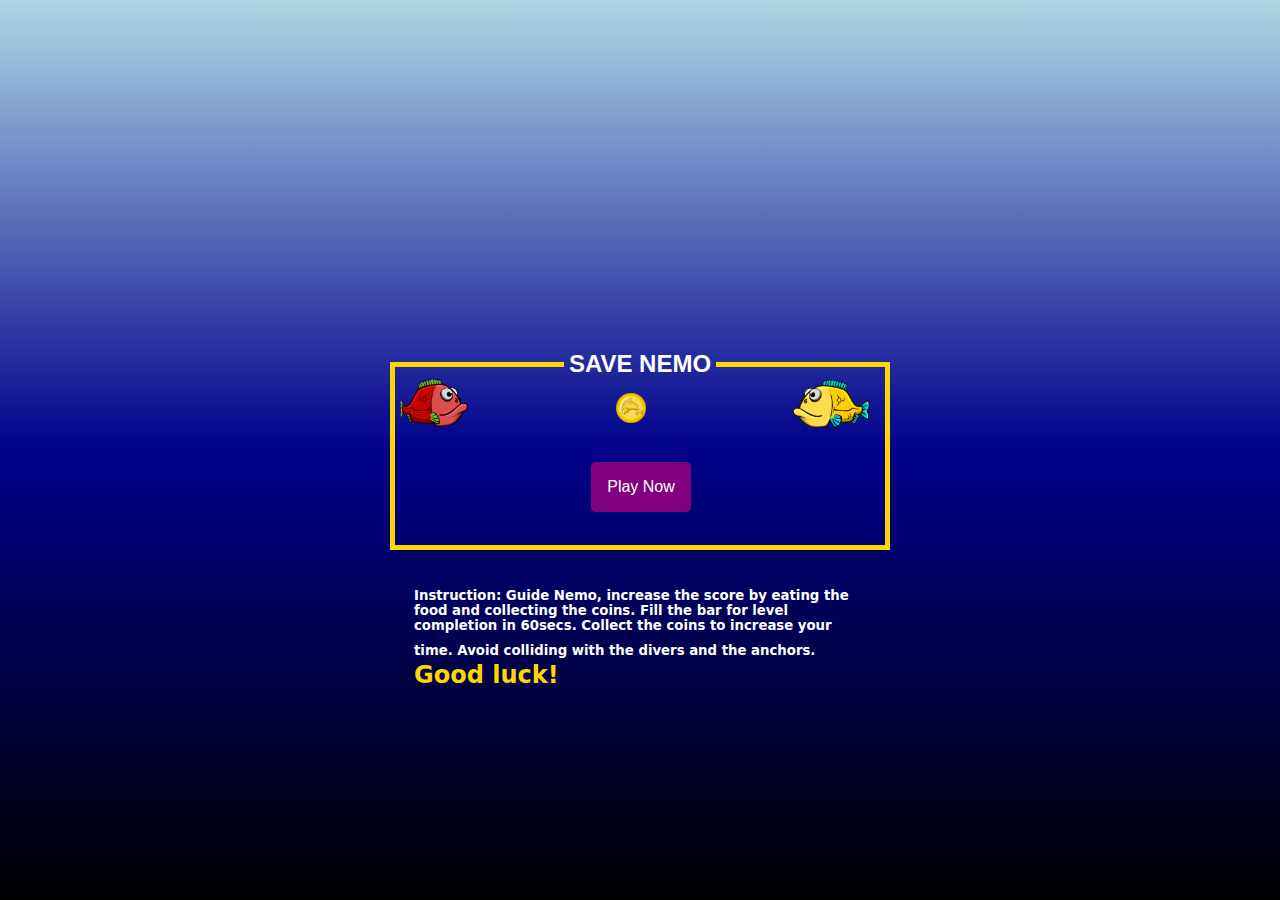
<file: index.html>
<!DOCTYPE html>
<html lang="en">
<head>
    <meta charset="UTF-8">
    <meta http-equiv="X-UA-Compatible" content="IE=edge">
    <meta name="viewport" content="width=device-width, initial-scale=1.0">
    <title>Start Game</title>
    <link rel="stylesheet" href="styles.css">
</head>
<body>
    <div class="hero">
    <fieldset class="container">
        <legend>Save Nemo</legend>
        <div class="imgBx">
            <img src="cut.png"  id="fish1">
            <img src="coin.png" id="coin">
            <img src="red_swim_01.png" id="fish2">
        </div>
        <a href="start.html"><button id="btn">Play Now</button></a>
        
    </fieldset>
</div>
<div class="bubbles">
    <img src="bubble1.png">
    <img src="bubble1.png">
    <img src="bubble1.png">
    <img src="bubble1.png">
    <img src="bubble1.png">
    <img src="bubble1.png">
    <img src="bubble1.png">
    <img src="bubble1.png">
    <img src="bubble1.png">
    <img src="bubble1.png">
</div>
<div class="instruction">
    <h5> Instruction: Guide Nemo, increase the score by eating
        the food and collecting the coins. Fill the bar for level completion in 60secs. Collect
        the coins to increase your time.
        Avoid colliding with the divers and the anchors.<span><br>Good luck!</br></span>
    </h5>
</div>
</body>
</html>
</file>
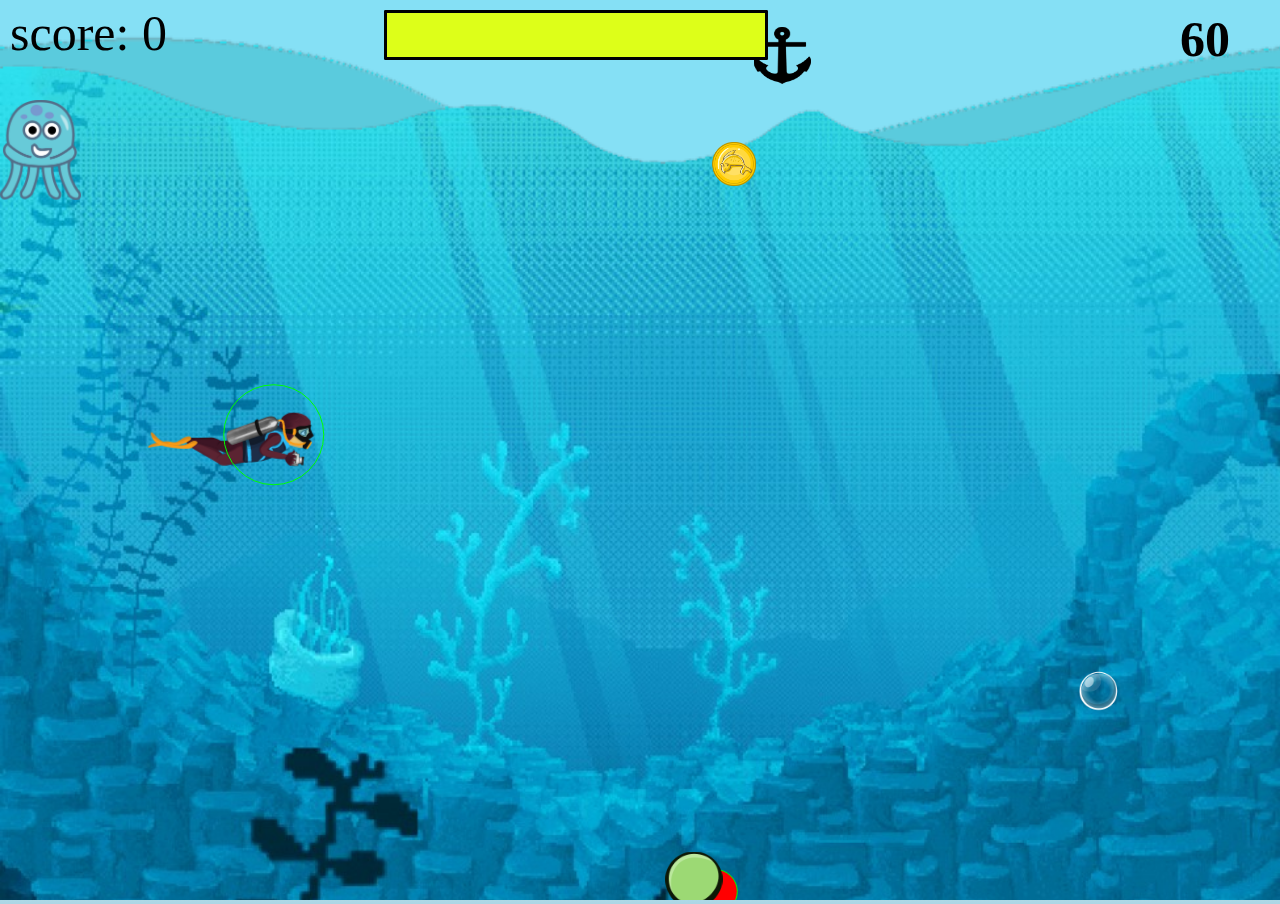
<file: start.html>
<!DOCTYPE html>
<html lang="en">
  <head>
    <meta charset="UTF-8" />
    <meta http-equiv="X-UA-Compatible" content="IE=edge" />
    <meta name="viewport" content="width=device-width, initial-scale=1.0" />
    <title>Collision Detection 2</title>
    <link rel="stylesheet" href="styles.css" />
  </head>
  <body>
    <canvas></canvas>
    <div class="countdown">
      <h1>00:00</h1>
      <h2></h2>
    </div>
    <div id="overlay"></div>
    <input type="range" min="0" max="100" id="rangeBar" value="0" />
    <div id="octopus"></div>
  </body>
  <script>
    var overlay = document.getElementById("overlay");
    var canvas = document.querySelector("canvas");
    canvas.width = window.innerWidth;
    canvas.height = window.innerHeight;
    var ctx = canvas.getContext("2d");

    let score = 0;
    let gameFrame = 0;
    ctx.font = "50px Georgia";
    let gameSpeed = 1;
    let gameOver = false;
    let nextLevel = false;

    // ctx.beginPath();
    // for (let index = 0; index < 5; index++) {
    //   var cx = Math.random() * canvas.width;
    //   var cy = Math.random() * canvas.height;
    //   ctx.moveTo(cx, cy);
    //   ctx.arc(cx, cy, 30, 0, Math.PI * 2, false);
    // }
    // ctx.fillStyle = "red";
    // ctx.fill();

    // Mouse Interactivity
    let canvasPosition = canvas.getBoundingClientRect();
    const mouse = {
      x: canvas.width / 2,
      y: canvas.height / 2,
      click: false,
    };

    canvas.addEventListener("mousedown", function (event) {
      mouse.click = true;
      mouse.x = event.x - canvasPosition.left;
      mouse.y = event.y - canvasPosition.top;
    });

    canvas.addEventListener("mouseup", function () {
      mouse.click = false;
    });

    // Player
    const playerLeft = new Image();
    playerLeft.src = "yellow1.png";
    const playerRight = new Image();
    playerRight.src = "yellow2.png";
    class Player {
      constructor() {
        this.x = canvas.width;
        this.y = canvas.height / 2;
        this.radius = 50;
        this.angle = 0;
        this.frameX = 3;
        this.frameY = 1;
        this.gameFrame = 0;
        this.staggerFrame = 2;
        this.spriteWidth = 504;
        this.spriteHeight = 320;
      }
      update() {
        const dx = this.x - mouse.x;
        const dy = this.y - mouse.y;
        let theta = Math.atan2(dy, dx);
        this.angle = theta;
        if (mouse.x != this.x) {
          this.x -= dx / 20;
        }
        if (mouse.y != this.y) {
          this.y -= dy / 20;
        }
      }
      draw() {
        //    if (mouse.click) {
        //        ctx.lineWidth = 0.2;
        //        ctx.beginPath();
        //        ctx.moveTo(this.x, this.y);
        //        ctx.lineTo(mouse.x, mouse.y);
        //        ctx.stroke();
        //    }
        //    ctx.fillStyle ="transparent";
        //    ctx.beginPath();
        //    ctx.arc(this.x, this.y, this.radius, 0, Math.PI * 2);
        //    ctx.fill();
        //    ctx.closePath();
        //    ctx.fillRect(this.x, this.y, this.radius, 10);

        ctx.save();
        ctx.translate(this.x, this.y);
        ctx.rotate(this.angle);
        if (this.x >= mouse.x) {
          ctx.drawImage(
            playerLeft,
            this.frameX * this.spriteWidth,
            this.frameY * this.spriteHeight,
            this.spriteWidth,
            this.spriteHeight,
            0 - 60,
            0 - 45,
            this.spriteWidth / 4,
            this.spriteHeight / 4
          );
        } else {
          ctx.drawImage(
            playerRight,
            this.frameX * this.spriteWidth,
            this.frameY * this.spriteHeight,
            this.spriteWidth,
            this.spriteHeight,
            0 - 60,
            0 - 45,
            this.spriteWidth / 4,
            this.spriteHeight / 4
          );
        }
        if (this.gameFrame % this.staggerFrame == 0) {
          if (this.frameX < 4) this.frameX++;
          else this.frameX = 0;
        }
        this.gameFrame++;

        ctx.restore();
      }
    }
    const player = new Player();

    // Bubbles
    const bubblesArray = [];
    const bubbleImage = new Image();
    bubbleImage.src = "bubble1.png";
    class Bubble {
      constructor() {
        this.x = Math.random() * canvas.width;
        this.y = canvas.height + 100;
        this.radius = 20;
        this.speed = Math.random() * 5 + 1;
        this.distance;
        this.counted = false;
      }
      update() {
        this.y -= this.speed;
        const dx = this.x - player.x;
        const dy = this.y - player.y;
        this.distance = Math.sqrt(dx * dx + dy * dy);
      }
      draw() {
        //    ctx.fillStyle = "blue";
        //    ctx.beginPath();
        //    ctx.arc(this.x, this.y, this.radius, 0, Math.PI * 2);
        //    ctx.fill();
        //    ctx.closePath();
        //    ctx.stroke();
        ctx.drawImage(
          bubbleImage,
          this.x - 65,
          this.y - 65,
          this.radius * 2.6,
          this.radius * 2.6
        );
      }
    }

    function handleBubbles() {
      if (gameFrame % 50 == 0) {
        bubblesArray.push(new Bubble());
      }
      for (let i = 0; i < bubblesArray.length; i++) {
        bubblesArray[i].update();
        bubblesArray[i].draw();
      }
      for (let i = 0; i < bubblesArray.length; i++) {
        if (bubblesArray[i].y < 0 - bubblesArray[i].radius * 2) {
          bubblesArray.splice(i, 1);
        }
        if (bubblesArray[i]) {
          if (
            bubblesArray[i].distance <
            bubblesArray[i].radius + player.radius
          ) {
            if (!bubblesArray[i].counted) {
              //    score++;
              bubblesArray[i].counted = true;
              bubblesArray.splice(i, 1);
            }
          }
          //    // Collision with Enemy
          //    if (bubblesArray[i].distance < bubblesArray[i].radius + enemy1.radius) {
          //        if (!bubblesArray[i].counted) {
          //         //    score++;
          //            bubblesArray[i].counted = true;
          //            bubblesArray.splice(i, 1);
          //        }
          //    }
        }
      }
    }

    // Foods
    const foodsArray = [];
    const foodImage = new Image();
    foodImage.src = "food3.png";
    class Food {
      constructor() {
        this.x = Math.random() * canvas.width;
        this.y = canvas.height + 100;
        this.radius = 22;
        this.speed = Math.random() * 5 + 1;
        this.distance;
        this.counted = false;
      }
      update() {
        this.y -= this.speed;
        const dx = this.x - player.x;
        const dy = this.y - player.y;
        this.distance = Math.sqrt(dx * dx + dy * dy);
      }
      draw() {
        ctx.fillStyle = "red";
        ctx.beginPath();
        ctx.arc(this.x, this.y, this.radius, 0, Math.PI * 2);
        ctx.fill();
        ctx.closePath();
        ctx.stroke();
        ctx.drawImage(
          foodImage,
          this.x - 50,
          this.y - 40,
          this.radius * 2.6,
          this.radius * 2.6
        );
      }
    }

    function handleFoods() {
      if (gameFrame % 50 == 0) {
        foodsArray.push(new Food());
      }
      for (let i = 0; i < foodsArray.length; i++) {
        foodsArray[i].update();
        foodsArray[i].draw();
      }
      for (let i = 0; i < foodsArray.length; i++) {
        if (foodsArray[i].y < 0 - foodsArray[i].radius * 2) {
          foodsArray.splice(i, 1);
        }
        if (foodsArray[i]) {
          if (foodsArray[i].distance < foodsArray[i].radius + player.radius) {
            if (!foodsArray[i].counted) {
              score++;
              document.getElementById("rangeBar").stepUp();
              overlay.style.width =
                document.getElementById("rangeBar").value + "%";
              foodsArray[i].counted = true;
              foodsArray.splice(i, 1);
            }
            if (document.getElementById("rangeBar").value === "30") {
              ctx.fillStyle = "White";
              ctx.fillText("Congratulations!, Level UP", 350, 350);
              // nextLevel = true;
            }
          }
        }
      }
    }

    // Repeating background
    const background = new Image();
    background.src = "background1.png";

    const BG = {
      x1: 0,
      x2: canvas.width,
      y: 0,
      width: canvas.width,
      height: canvas.height,
    };
    function handleBackground() {
      BG.x1--;
      if (BG.x1 < -BG.width) BG.x1 < -BG.width;
      BG.x2--;
      if (BG.x2 < -BG.width) BG.x2 = BG.width;
      ctx.drawImage(background, BG.x1, BG.y, BG.width, BG.height);
      ctx.drawImage(background, BG.x2, BG.y, BG.width, BG.height);
    }

    // Enemies
    const enemyImage = new Image();
    enemyImage.src = "sprite4.png";

    class Enemy {
      constructor() {
        this.x = canvas.width + 200;
        this.y = Math.random() * (canvas.height - 150) + 90;
        this.radius = 60;
        this.speed = Math.random() * 2 + 2;
        this.frame = 0;
        this.frameX = 0;
        this.frameY = 0;
        this.spriteWidth = 1200;
        this.spriteHeight = 1200;
      }
      draw() {
        //    ctx.fillStyle = 'green';
        ctx.beginPath();
        ctx.arc(this.x, this.y, this.radius, 0, Math.PI * 2);
        //    ctx.fill();
        ctx.drawImage(
          enemyImage,
          this.frameX * this.spriteWidth,
          this.frameY * this.spriteHeight,
          this.spriteWidth,
          this.spriteHeight,
          this.x - 60,
          this.y - 90,
          this.spriteWidth / 6,
          this.spriteHeight / 6
        );
        ctx.strokeStyle = "lime";
        ctx.closePath();
        ctx.stroke();
      }
      update() {
        this.x -= this.speed;
        if (this.x < 0 - this.radius * 2) {
          this.x = canvas.width + 200;
          this.y = Math.random() * (canvas.height - 150) + 90;
          this.speed = Math.random() * 2 + 2;
        }
        // Collision with Player
        const dx = this.x - player.x;
        const dy = this.y - player.y;
        const distance = Math.sqrt(dx * dx + dy * dy);
        if (distance < this.radius + player.radius) {
          handleGameOver();
        }
      }
    }
    // if (distance < this.radius + bubblesArray[i].radius) {
    //      alert('s');
    // }
    const enemy1 = new Enemy();
    function handleEnemies() {
      enemy1.draw();
      enemy1.update();
    }

    function handleGameOver() {
      ctx.fillStyle = "White";
      ctx.fillText("Game Over, Your Score: " + score, 350, 350);
      hideText();
      gameOver = true;
    }

    // Enemie 2
    const enemyImage2 = new Image();
    enemyImage2.src = "sprite1.png";

    class Enemy2 {
      constructor() {
        this.x = canvas.width + 200;
        this.y = Math.random() * (canvas.height - 150) + 90;
        this.radius = 50;
        this.speed = Math.random() * 2 + 2;
        //    this.frame = 0;
        this.frameX = 1;
        this.frameY = 0;
        this.staggerFrame = 6;
        this.gameFrame = 0;
        this.spriteWidth = 800;
        this.spriteHeight = 400;
      }
      draw() {
        //    ctx.fillStyle = 'green';
        ctx.beginPath();
        ctx.arc(this.x, this.y, this.radius, 0, Math.PI * 2);
        //    ctx.fill();
        ctx.drawImage(
          enemyImage2,
          this.frameX * this.spriteWidth,
          this.frameY * this.spriteHeight,
          this.spriteWidth,
          this.spriteHeight,
          this.x - 150,
          this.y - 65,
          this.spriteWidth / 4,
          this.spriteHeight / 4
        );
        ctx.strokeStyle = "lime";
        ctx.stroke();

        if (this.gameFrame % this.staggerFrame == 0) {
          if (this.frameX < 4) this.frameX++;
          else this.frameX = 0;
        }
        this.gameFrame++;
      }
      update() {
        this.x = 5 * this.speed++;
        if (this.x > 1600 - this.radius * 2) {
          this.x = canvas.width + 200;
          this.y = Math.random() * (canvas.height - 150) + 90;
          this.speed = Math.random() * 2 + 2;
        }
        // Collision with Player
        const dx = this.x - player.x;
        const dy = this.y - player.y;
        const distance = Math.sqrt(dx * dx + dy * dy);
        if (distance < this.radius + player.radius) {
          handleGameOver2();
        }
      }
    }
    // if (distance < this.radius + bubblesArray[i].radius) {
    //      alert('s');
    // }
    const enemy2 = new Enemy2();
    function handleEnemy2() {
      enemy2.draw();
      enemy2.update();
    }

    function handleGameOver2() {
      ctx.fillStyle = "White";
      ctx.fillText("Game Over, Your Score: " + score, 350, 350);
      hideText();
      gameOver = true;
    }

    // Enemy 3
    const enemy3Array = [];
    const enemy3Image = new Image();
    enemy3Image.src = "anchor.png"; 
    class Enemy3 {
      constructor() {
        this.x = Math.random() * canvas.width;
        // this.y = canvas.height + 100;
        this.y = canvas.height + 100;
        this.radius = 22;
        this.speed = Math.random() * 5 + 1;
        this.distance;
        this.counted = false;
      }
      update() {
        this.y = this.speed++;
        const dx = this.x - player.x;
        const dy = this.y - player.y;
        this.distance = Math.sqrt(dx * dx + dy * dy);
      }
      draw() {
        ctx.drawImage(enemy3Image, this.x - 30, this.y - 30, this.radius * 2.6, this.radius * 2.6);
      }
    }

    function handleEnemy3() {
      if (gameFrame % 50 == 0) {
        enemy3Array.push(new Enemy3());
      }
      for (let i = 0; i < enemy3Array.length / 2; i++) {
        enemy3Array[i].update();
        enemy3Array[i].draw();
      }
      for (let i = 0; i < enemy3Array.length / 2; i++) {
        if (enemy3Array[i].y < 0 - enemy3Array[i].radius * 2) {
          enemy3Array.splice(i, 1);
        }
        if (enemy3Array[i]) {
          if (enemy3Array[i].distance < enemy3Array[i].radius + player.radius) {
            handleGameOver();
          }
        }
      }
    }

    //    // Coin
    //    const coinImage = new Image();
    //    coinImage.src = "coin.png";
    //    class Coin{
    //        constructor(){
    //            this.x = Math.random() * canvas.width;
    //            this.y = Math.random() * canvas.height;
    //            this.radius = 30;
    //            this.frameX = 0;
    //            this.frameY = 0;
    //            this.spriteHeight = 200;
    //            this.spriteWidth = 100;
    //        }
    //        draw(){
    //            ctx.beginPath();
    //             for (let index = 0; index < 50; index++) {
    //                 ctx.moveTo(this.x, this.y);
    //                 ctx.arc(this.x, this.y, this.radius, 0, Math.PI * 2);
    //                 ctx.drawImage(coinImage, this.x, this.y);

    //             }
    //                 ctx.fillStyle = "red";
    //                 ctx.fill();
    //        }
    //        update(){
    //            // Collision with Player
    //            const dx = this.x - player.x;
    //            const dy = this.y - player.y;
    //            const distance = Math.sqrt(dx*dx + dy*dy);
    //            if (distance < this.radius + player.radius) {
    //                alert('eer');
    //             //    handleGameOver2();
    //            }
    //        }
    //    }
    //    const coin = new Coin();
    

    // Coins
    const coinsArray = [];
    const coinImage = new Image();
    coinImage.src = "coin.png";
    class Coin {
      constructor() {
        this.x = Math.random() * canvas.width + 200;
        // this.y = Math.random() * (canvas.height - 150) + 90;
        this.y = Math.floor(Math.random() * canvas.height) ;
        this.radius = 22;
        this.speed = Math.random() * 5 + 1;
        this.distance;
        this.counted = false;
      }
      update() {
        this.y + this.speed;
        const dx = this.x - player.x;
        const dy = this.y - player.y;
        this.distance = Math.sqrt(dx * dx + dy * dy);
      }
      draw() {
        ctx.drawImage(
          coinImage,
          this.x - 22,
          this.y - 22,
          this.radius * 2,
          this.radius * 2
        );
        //    moveTo(this.x, this.y);
      }
    }

    function handleCoins() {
      if (gameFrame % 50 == 0) {
        coinsArray.push(new Coin());
      }
      for (let i = 0; i < coinsArray.length / 10; i++) {
        coinsArray[i].update();
        coinsArray[i].draw();

        if (coinsArray[i]) {
          if (coinsArray[i].distance < coinsArray[i].radius + player.radius) {
            if (!coinsArray[i].counted) {
              score++;
              timeSecond += 2;
              coinsArray[i].counted = true;
              coinsArray.splice(i, 1);
            }
          }
        }
      }
    }

    // Animation Loop
    function animate() {
      ctx.clearRect(0, 0, canvas.width, canvas.height);
      handleBackground();
      handleEnemies();
      handleEnemy2();
      handleEnemy3()
      handleBubbles();
      handleFoods();
      handleCoins();
      player.update();
      player.draw();
      ctx.fillStyle = "#000";
      ctx.fillText("score: " + score, 10, 50);
      gameFrame++;
      if (!gameOver) requestAnimationFrame(animate);
    }
    animate();

    //Countdown time to start
    const timeH = document.querySelector("h1");
    const timeText = document.querySelector("h2");
    let timeSecond = 60;

    timeH.innerHTML = timeSecond;

    const countDown = setInterval(() => {
      timeSecond--;
      timeH.innerHTML = timeSecond;
      if (timeSecond <= 0 || timeSecond < 1) {
        endTime();
        clearInterval(countDown);
      }
      if (timeSecond <= 10) {
          timeH.style.color = "red";
        }
        if (timeSecond === 0) {
          handleGameOver();
        }
    }, 1000);

    function endTime() {
      timeH.style.display = "none";
      timeText.innerHTML = "Game Over! <br> Your Score: " +score;
      hideText();
    }
    function hideText() {
      timeH.style.display = "none";
      timeText.style.display = "none";
      setTimeout(() => {
      }, 3000);
    }
  </script>
</html>
</file>
<file: styles.css>
*{margin: 0; padding: 0; box-sizing: border-box;}
.countdown{
    position: absolute;
    top: 10px;
    right: 50px;
}
h1{
    font-size: 50px;
}
h2{
    font-size: 50px;
    font-family: Georgia, 'Times New Roman', Times, serif;
    color: #fff;
    position: absolute;
    top: 250px;
    left: -850px
}
#overlay{
    position: absolute;
    top: 10px;
    left: 30%;
    height: 50px;
    background: limegreen;
    z-index: 1;
}
#rangeBar{
    position: absolute;
    -webkit-appearance: none;
    top: 10px;
    left: 30%;
    width: 30%;
    height: 50px;
    background: #ddff19;
    border-radius: 1.3px;
    border: 3px solid #010101;
    outline: 0;
    opacity: 1;
}
#rangeBar::-webkit-slider-thumb{
    -webkit-appearance: none;
}
canvas{
    /* background: url('bg.gif'); */
    /* background: linear-gradient(to bottom, lightblue, darkblue, black), url('bg.gif'); */
    background: darkblue url('bg1.gif');
    background-repeat: no-repeat;
    background-size: cover;
}
#octopus{
    background: url('octopus.png');
    width: 100px;
    height: 100px;
    background-size: contain;
    background-repeat: no-repeat;
    position: absolute;
    top: 100px;
    left: 0;
    z-index: 1;
    animation: up 1s ease-in-out infinite alternate;
}
@keyframes up{
    0%{
        top: 100px;
    }
    100%{
        top: 120px;
    }
}

/* Start Page */
body{
    width: 100%;
    height: 100vh;
    /* background-color: lightblue; */
    background: linear-gradient(180deg, lightblue, darkblue, black);
}
.hero{
    width: 100%;
    height: 100vh;
    display: flex;
    align-items: center;
    justify-content: center;
}
.container{
    position: relative;
    border: 5px solid gold;
    width: 500px;
    height: 200px;
}
legend{
    font-size: 24px;
    font-weight: 600;
    font-family: -apple-system, BlinkMacSystemFont, 'Segoe UI', Roboto, Oxygen, Ubuntu, Cantarell, 'Open Sans', 'Helvetica Neue', sans-serif;
    color: #fff;
    text-align: center;
    text-transform: uppercase;
    padding-left: 5px;
    padding-right: 5px;
}
#btn{
    all: unset;
    position: relative;
    top: 50%;
    left: 40%;
    width: 100px;
    height: 50px;
    text-align: center;
    background-color: purple;
    color: #fff;
    transition: 0.5s;
    border-radius: 5px;
    font-family: -apple-system, BlinkMacSystemFont, 'Segoe UI', Roboto, Oxygen, Ubuntu, Cantarell, 'Open Sans', 'Helvetica Neue', sans-serif;
    cursor: pointer;
}
#btn:hover{
    background-color: green;
}
a{
    all: unset;
}
.imgBx{
    position: relative;
    left: 40%;
    width: 100%;
    display: flex;
}
.imgBx img{
    width: 80px;
}
#fish1{
    position: absolute;
    left: 200px;
    animation: move2 5s linear infinite;
    animation-delay: 5s;
}
@keyframes move2{
    0%{
        left: 200px;
    }
     50%{
        opacity: 1;
    }
    70%{
        opacity: 1;
    }
    100%{
        /* transform: translateY(-100vh); */
        left: -200px;
        opacity: 0;
    }
}
#fish2{
    position: absolute;
    left: -200px;
    animation: move1 5s linear infinite;
}
@keyframes move1{
    0%{
        left: -200px;
    }
     50%{
        opacity: 1;
    }
    70%{
        opacity: 1;
    }
    100%{
        /* transform: translateY(-100vh); */
        left: 200px;
        opacity: 0;
    }
}
#coin{
    position: absolute;
    width: 30px;
    left: 5%;
    top: 15px;
    animation: c 4s ease-in infinite;
}
@keyframes c{
    0%{
        opacity: 1;
    }
    50%{
        transform: skewX(-20deg);
    }
    100%{
        opacity: 0;
    }
}


.bubbles{
    width: 100%;
    position: absolute;
    display: flex;
    align-items: center;
    justify-content: space-around;
    bottom: 0px;
}
.bubbles img{
    width: 50px;
    animation: bubble 7s linear infinite;
    opacity: 0;
}
@keyframes bubble{
    0%{
        transform: translateY(0);
    }
    50%{
        opacity: 1;
    }
    70%{
        opacity: 1;
    }
    100%{
        transform: translateY(-100vh);
        opacity: 0;
    }
}

.bubbles img:nth-child(1){
    animation-delay: 2s;
}
.bubbles img:nth-child(2){
    animation-delay: 5s;
}
.bubbles img:nth-child(3){
    animation-delay: 9s;
    width: 40px;
}
.bubbles img:nth-child(4){
    animation-delay: 0.5s;
}
.bubbles img:nth-child(5){
    animation-delay: 2s;
}
.bubbles img:nth-child(6){
    animation-delay: 6s;
    width: 30px;
}
.bubbles img:nth-child(7){
    animation-delay: 3s;
}
.bubbles img:nth-child(8){
    animation-delay: 1s;
}
.bubbles img:nth-child(9){
    animation-delay: 2s;
}
.bubbles img:nth-child(10){
    animation-delay: 4s;
}
.instruction{
    position: absolute;
    top: 62%;
    color: #fff;
    width: 500px;
    left: 30%;
    padding: 30px;
    font-family: system-ui;
}
span{
    font-size: 24px;
    color: gold;
}
</file>
